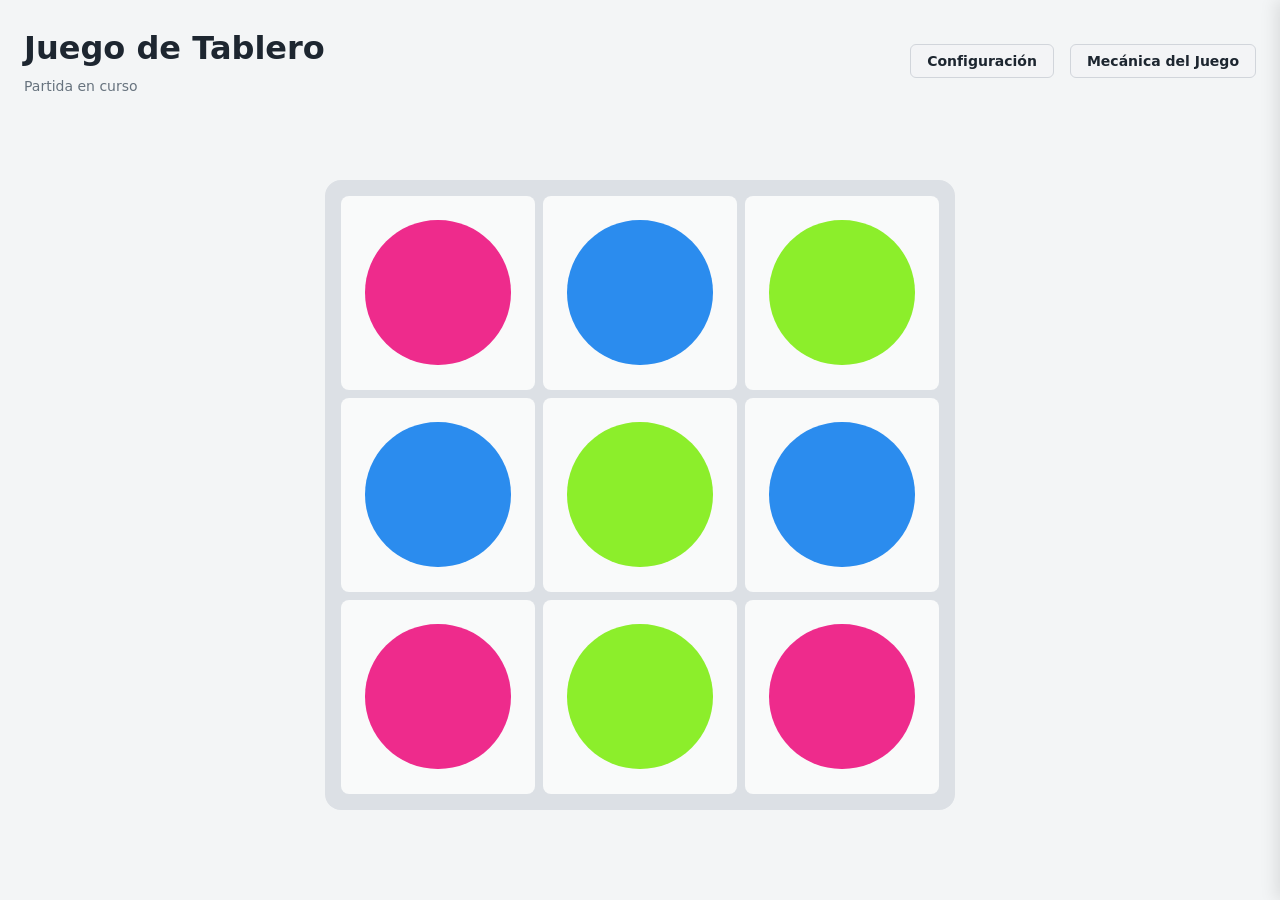
<file: tablero/index.html>
<!DOCTYPE html>
<html lang="es">
<head>
  <meta charset="UTF-8">
  <meta name="viewport" content="width=device-width, initial-scale=1.0">
  <title>Juego de Tablero NxN</title>
  <link rel="stylesheet" href="css/appColors.css">
  <link rel="stylesheet" href="css/appFonts.css">
  <link rel="stylesheet" href="css/appStyles.css">
  <script type="module" src="js/controllers/appController.js"></script>
</head>
<body>

  <header>
    
    <!-- En index.html dentro del <header> -->
<div class="header-title">
  <h1 data-element="title">Juego de Tablero</h1>
  <p class="header-status" data-element="status" aria-live="polite">Partida en curso</p>
</div>
    
    <div class="header-actions">
      <button type="button" class="btn btn-neutral" data-action="toggle-menu">
        Configuración
      </button>

      <button type="button" class="btn btn-neutral" data-action="help" data-has-tooltip>
        Mecánica del Juego
      </button>
    </div>
  </header>

  <main class="main-container">
    <aside class="panel-controls" data-element="controls-panel" data-state="collapsed">
      <div class="panel-controls-header">
        <h2>Configuración</h2>
        <button type="button" class="btn-icon" data-action="close-menu" aria-label="Cerrar configuración">✕</button>
      </div>

      <div class="control-group">
        <label for="select-size" class="form-label">Dimensión (N x N):</label>
        <input type="number" id="select-size" class="form-control" min="3" max="8" value="3" data-control="board-size">
      </div>

      <div class="control-group">
        <label for="select-piece-size" class="form-label">Tamaño de Fichas:</label>
        <select id="select-piece-size" class="form-control" data-control="piece-size">
          <option value="small">Pequeña</option>
          <option value="medium" selected>Mediana</option>
          <option value="large">Grande</option>
        </select>
      </div>

      <div class="control-group">
        <label for="select-piece-shape" class="form-label">Forma de Fichas:</label>
        <select id="select-piece-shape" class="form-control" data-control="piece-shape">
          <option value="circle" selected>Círculo</option>
          <option value="square">Cuadrado</option>
          <option value="rounded">Bordes Redondeados</option>
        </select>
      </div>

      <div class="control-group">
        <label for="range-hue" class="form-label">Tono Cromático:</label>
        <input type="range" id="range-hue" class="form-range" min="0" max="360" value="210" data-control="hue">
      </div>

      <button type="button" class="btn btn-success" data-action="restart">Nueva Partida</button>
    </aside>

    <section class="panel-game">
      <div class="board-grid" id="board" data-element="board"></div>
      
      <article class="help-card" data-element="help-info" hidden>
        <div class="help-card-header">
          <h3>Instrucciones de Juego</h3>
          <button type="button" class="btn-icon" data-action="close-help" aria-label="Cerrar instrucciones">✕</button>
        </div>
        <p>Arrastra una ficha y suéltala sobre otra celda para intercambiar sus posiciones.</p>
        <p>El juego concluye con éxito cuando todas las celdas de cada fila contengan fichas del mismo tipo.</p>
      </article>

      <div class="modal-overlay" data-element="win-modal" hidden>
        <div class="win-card">
          <div class="win-icon">🎉</div>
          <h2>¡Enhorabuena!</h2>
          <p>Has completado con éxito todas las filas del tablero.</p>
          <button type="button" class="btn btn-success" data-action="win-restart">Nueva Partida</button>
        </div>
      </div>
    </section>
  </main>

  
</body>
</html>
</file>
<file: tablero/css/appColors.css>
/* Armonía Triádica con calc()
Las fichas 2 y 3 no tienen colores fijos. 
Se utiliza la función calc() para sumar automáticamente $120º y $240^º
al valor de --tono-base. 
Esto mantiene una separación exacta de tres puntos en el círculo cromático, 
garantizando la armonía triádica y la distinción de los 3 tipos de fichas sin importar 
qué color elija el usuario. */

:root {
  --hue-base: 210;
  --sat-base: 85%;
  --light-base: 55%;

  --color-primary: hsl(var(--hue-base), var(--sat-base), var(--light-base));
  --color-secondary: hsl(calc(var(--hue-base) + 120), var(--sat-base), var(--light-base));
  --color-tertiary: hsl(calc(var(--hue-base) + 240), var(--sat-base), var(--light-base));

  /* colores para background */
  --color-bg-primary: hsl(var(--hue-base), 15%, 96%);
  --color-bg-secondary: hsl(var(--hue-base), 20%, 100%);
  --color-bg-board: hsl(var(--hue-base), 15%, 88%);
  --color-bg-cell: hsl(var(--hue-base), 10%, 98%);

  /* colores para texto  */
  --color-text-primary: hsl(var(--hue-base), 25%, 15%);
  --color-text-secondary: hsl(var(--hue-base), 10%, 45%);

  --color-border-primary: hsl(var(--hue-base), 15%, 80%);

  /* colores para estado */
  --color-state-dragging: hsl(var(--hue-base), var(--sat-base), 40%);
  --color-state-hover: hsl(calc(var(--hue-base) + 120), 70%, 90%);
  --color-state-dropped: hsl(calc(var(--hue-base) + 120), 80%, 45%);

  /* Colores fijos para botones */
  --color-btn-success: #10b981;        /* Verde para Nueva Partida */
  --color-btn-success-hover: #059669;  /* Verde más oscuro al pasar el cursor */

  --color-btn-neutral: #f3f4f6;        /* Fondo gris claro para botones secundarios */
  --color-btn-neutral-hover: #e5e7eb;  /* Gris un poco más oscuro al pasar el cursor */
  --color-btn-neutral-border: #d1d5db; /* Borde gris */
}
</file>
<file: tablero/css/appFonts.css>
:root {
  --font-family-primary: system-ui, -apple-system, BlinkMacSystemFont, 'Segoe UI', Roboto, Oxygen, Ubuntu, Cantarell, sans-serif;
  --font-family-mono: monospace;

  --font-size-xs: 0.75rem;
  --font-size-sm: 0.875rem;
  --font-size-md: 1rem;
  --font-size-lg: 1.25rem;
  --font-size-xl: 1.5rem;
  --font-size-title: 2rem;

  --font-weight-regular: 400;
  --font-weight-medium: 550;
  --font-weight-bold: 700;

  --line-height-tight: 1.2;
  --line-height-base: 1.5;
  --line-height-relaxed: 1.7;

  --letter-spacing-normal: normal;
  --letter-spacing-wide: 0.05em;
}

body {
  font-family: var(--font-family-primary);
  font-size: var(--font-size-md);
  line-height: var(--line-height-base);
  font-weight: var(--font-weight-regular);
}
</file>
<file: tablero/css/appStyles.css>
* {
  box-sizing: border-box;
  margin: 0;
  padding: 0;
}
/* Regla indispensable para que el atributo 'hidden' funcione sobre elementos con flex/grid */
[hidden] {
  display: none !important;
}

body {
  background-color: var(--color-bg-primary);
  color: var(--color-text-primary);
  height: 100vh;
  overflow: hidden; /* Evita cualquier barra de scroll */
  display: flex;
  flex-direction: column;
  align-items: center;
  justify-content: space-between;
  padding: 1rem 1.5rem;
}

header {
  width: 100%;
  max-width: 1400px;
  display: flex;
  align-items: center;
  justify-content: space-between;
  padding: 0.5rem 0;
  flex-shrink: 0;
}

.header-actions {
  display: flex;
  gap: 1rem;
  align-items: center;
  position: relative;
}

.main-container {
  width: 100%;
  max-width: 1400px;
  display: flex;
  flex-direction: column;
  align-items: center;
  justify-content: center;
  flex: 1;
  position: relative;
  min-height: 0; /* Evita desbordamiento en flexbox */
}

.panel-controls {
  position: fixed;
  top: 0;
  right: 0;
  width: 320px;
  height: 100vh;
  background-color: var(--color-bg-secondary);
  border-left: 1px solid var(--color-border-primary);
  padding: 2rem 1.5rem;
  display: flex;
  flex-direction: column;
  gap: 1.5rem;
  z-index: 30;
  box-shadow: -4px 0 16px rgba(0, 0, 0, 0.1);
  transition: transform 0.3s ease-in-out;
}

.panel-controls[data-state="collapsed"] {
  transform: translateX(100%);
}

.panel-controls[data-state="expanded"] {
  transform: translateX(0);
}

.panel-controls-header {
  display: flex;
  align-items: center;
  justify-content: space-between;
}

.control-group {
  display: flex;
  flex-direction: column;
  gap: 0.5rem;
}

.panel-game {
  width: 100%;
  display: flex;
  flex-direction: column;
  align-items: center;
  justify-content: center;
  flex: 1;
  position: relative;
}

/* Tablero ajustado proporcionalmente a la altura de pantalla */
.board-grid {
  --grid-size: 3;
  display: grid;
  grid-template-columns: repeat(var(--grid-size), 1fr);
  grid-template-rows: repeat(var(--grid-size), 1fr);
  gap: 0.5rem;
  background-color: var(--color-bg-board);
  border-radius: 1rem;
  padding: 1rem;
  width: min(70vh, 85vw);
  max-height: 70vh;
  aspect-ratio: 1 / 1;
}

.board-cell {
  background-color: var(--color-bg-cell);
  border-radius: 0.5rem;
  display: flex;
  align-items: center;
  justify-content: center;
  position: relative;
  transition: background-color 0.2s ease;
}

.board-cell[data-drop-zone].is-over {
  background-color: var(--color-state-hover);
  outline: 2px dashed var(--color-primary);
}

.piece {
  --piece-scale: 0.8;
  width: calc(100% * var(--piece-scale));
  height: calc(100% * var(--piece-scale));
  cursor: grab;
  user-select: none;
  transition: transform 0.15s ease, opacity 0.15s ease;
}

.piece:active {
  cursor: grabbing;
}

.piece.is-dragging {
  opacity: 0.4;
  transform: scale(0.95);
}

.piece[data-type="primary"] {
  background-color: var(--color-primary);
}

.piece[data-type="secondary"] {
  background-color: var(--color-secondary);
}

.piece[data-type="tertiary"] {
  background-color: var(--color-tertiary);
}

.piece[data-shape="circle"] {
  border-radius: 50%;
}

.piece[data-shape="square"] {
  border-radius: 15%;
}

.piece[data-shape="rounded"] {
  border-radius: 35%;
}

.piece[data-size="small"] {
  --piece-scale: 0.55;
}

.piece[data-size="medium"] {
  --piece-scale: 0.75;
}

.piece[data-size="large"] {
  --piece-scale: 0.92;
}

.tooltip-help {
  position: absolute;
  top: 100%;
  right: 0;
  margin-top: 0.5rem;
  background-color: var(--color-text-primary);
  color: var(--color-bg-secondary);
  padding: 0.5rem 0.8rem;
  border-radius: 0.25rem;
  font-size: var(--font-size-xs);
  white-space: nowrap;
  pointer-events: none;
  z-index: 20;
  opacity: 0;
  transition: opacity 0.2s ease;
}

[data-has-tooltip]:hover .tooltip-help {
  opacity: 1;
}

.header-title {
  display: flex;
  flex-direction: column;
  gap: 0.25rem;
}

.header-status {
  font-size: var(--font-size-sm);
  color: var(--color-text-secondary);
}

/* Tarjeta de Instrucciones Flotante */
.help-card {
  position: absolute;
  top: 1rem;
  right: 1rem;
  width: 320px;
  background-color: var(--color-bg-secondary);
  border: 1px solid var(--color-border-primary);
  border-radius: 0.75rem;
  padding: 1.25rem;
  box-shadow: 0 8px 24px rgba(0, 0, 0, 0.15);
  z-index: 25;
  display: flex;
  flex-direction: column;
  gap: 0.75rem;
  animation: fadeIn 0.2s ease-out;
}

.help-card-header {
  display: flex;
  align-items: center;
  justify-content: space-between;
}

.help-card-header button {
  background: none;
  border: none;
  font-size: 1.25rem;
  cursor: pointer;
  color: var(--color-text-secondary);
}

/* Overlay de Victoria */
.modal-overlay {
  position: fixed;
  inset: 0;
  background-color: rgba(0, 0, 0, 0.4);
  backdrop-filter: blur(4px);
  display: flex;
  align-items: center;
  justify-content: center;
  z-index: 40;
  animation: fadeIn 0.3s ease-out;
}

.win-card {
  background-color: var(--color-bg-secondary);
  border-radius: 1rem;
  padding: 2.5rem 2rem;
  text-align: center;
  box-shadow: 0 12px 32px rgba(0, 0, 0, 0.2);
  display: flex;
  flex-direction: column;
  align-items: center;
  gap: 1rem;
  max-width: 380px;
  animation: scaleUp 0.3s ease-out;
}

.win-icon {
  font-size: 3.5rem;
}

/* efectos para el modal de victoria */
@keyframes fadeIn {
  from { opacity: 0; }
  to { opacity: 1; }
}

@keyframes scaleUp {
  from { transform: scale(0.85); opacity: 0; }
  to { transform: scale(1); opacity: 1; }
}

/* Base común para botones */
.btn {
  font-family: inherit;
  font-size: var(--font-size-sm);
  font-weight: var(--font-weight-medium);
  border-radius: 0.375rem;
  padding: 0.5rem 1rem;
  cursor: pointer;
  transition: background-color 0.15s ease, border-color 0.15s ease, transform 0.1s ease;
}

.btn:active {
  transform: scale(0.98);
}

/* Variante neutra (Configuración, Mecánica del Juego) */
.btn-neutral {
  color: var(--color-text-primary);
  background-color: var(--color-btn-neutral);
  border: 1px solid var(--color-btn-neutral-border);
}

.btn-neutral:hover {
  background-color: var(--color-btn-neutral-hover);
  border-color: var(--color-text-secondary);
}

/* Variante de acción principal / éxito (Verde fijo) */
.btn-success {
  color: #ffffff;
  background-color: var(--color-btn-success);
  border: none;
  font-weight: var(--font-weight-bold);
  padding: 0.75rem 1rem;
  margin-top: 1rem;
  width: 100%;
}

.btn-success:hover {
  background-color: var(--color-btn-success-hover);
}

/* Botón transparente de icono (✕) */
.btn-icon {
  border: none;
  background: transparent;
  font-size: var(--font-size-lg);
  padding: 0.25rem 0.5rem;
  cursor: pointer;
  color: var(--color-text-secondary);
  transition: color 0.15s ease;
}

.btn-icon:hover {
  color: var(--color-text-primary);
}

/* Campos de formulario */
.form-control {
  font-family: inherit;
  font-size: var(--font-size-sm);
  color: var(--color-text-primary);
  background-color: var(--color-bg-secondary);
  border: 1px solid var(--color-border-primary);
  border-radius: 0.375rem;
  padding: 0.5rem 0.75rem;
  width: 100%;
  outline: none;
  transition: border-color 0.15s ease, box-shadow 0.15s ease;
}

.form-control:focus {
  border-color: var(--color-primary);
  box-shadow: 0 0 0 3px hsl(var(--hue-base), var(--sat-base), 90%);
}

.form-label {
  font-size: var(--font-size-sm);
  font-weight: var(--font-weight-medium);
  color: var(--color-text-secondary);
}

.form-range {
  width: 100%;
  accent-color: var(--color-primary);
  cursor: pointer;
}
</file>
